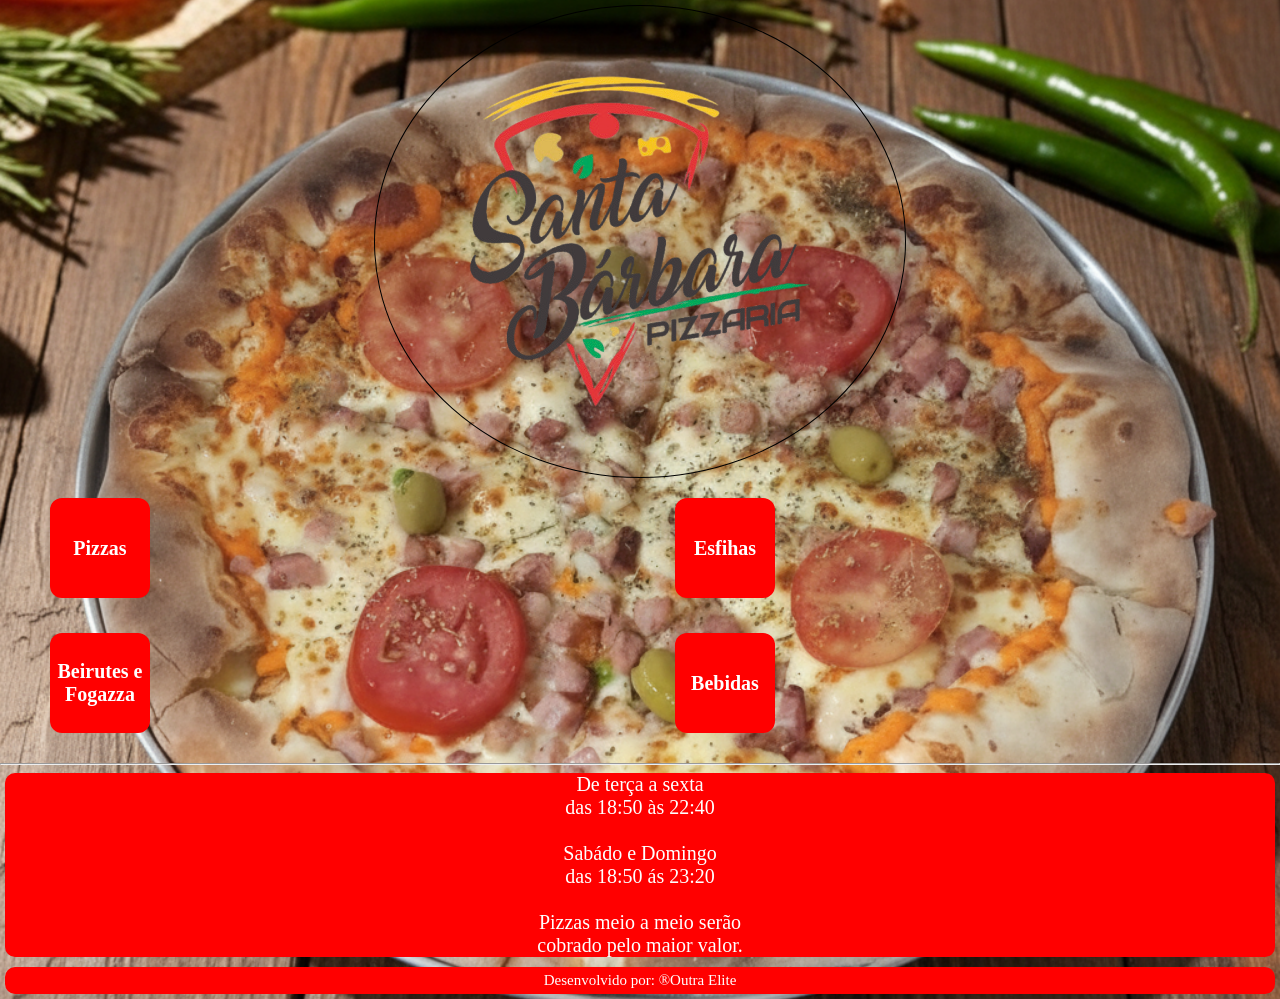
<file: index.html>
<!DOCTYPE html>
<html lang="pt-br">

<head>
    <meta charset="UTF-8">
    <meta name="viewport" content="width=device-width, initial-scale=1.0">
    <title>Santa Bárbara Pizzaria</title>
    <link rel="stylesheet" href="styles.css">
</head>

<body>

    
    <header>
        <img src="logo.png" alt="">

    </header>

   

    <main>
        <div class="ver"><a href="cardapio.html">Pizzas</div></a>
        <div class="info"><a href="esfihas.html">Esfihas</div></a>
         <div class="ver"><a href="beirutesfogazza.html">Beirutes e Fogazza</div></a>
        <div class="info"><a href="bebidas.html">Bebidas</div></a>




    </main>

    <div class="horario">

       
        <hr class="linha">
        <div class="semana">
            De terça a sexta <br> das 18:50 às 22:40<br><br>
            Sabádo e Domingo <br> das 18:50 ás 23:20<br><br>           
            Pizzas meio a meio
            serão<br> cobrado pelo maior valor. 
        </div>
    </div>

    <footer>Desenvolvido por: ®Outra Elite</footer>

</body>

</html>
</file>
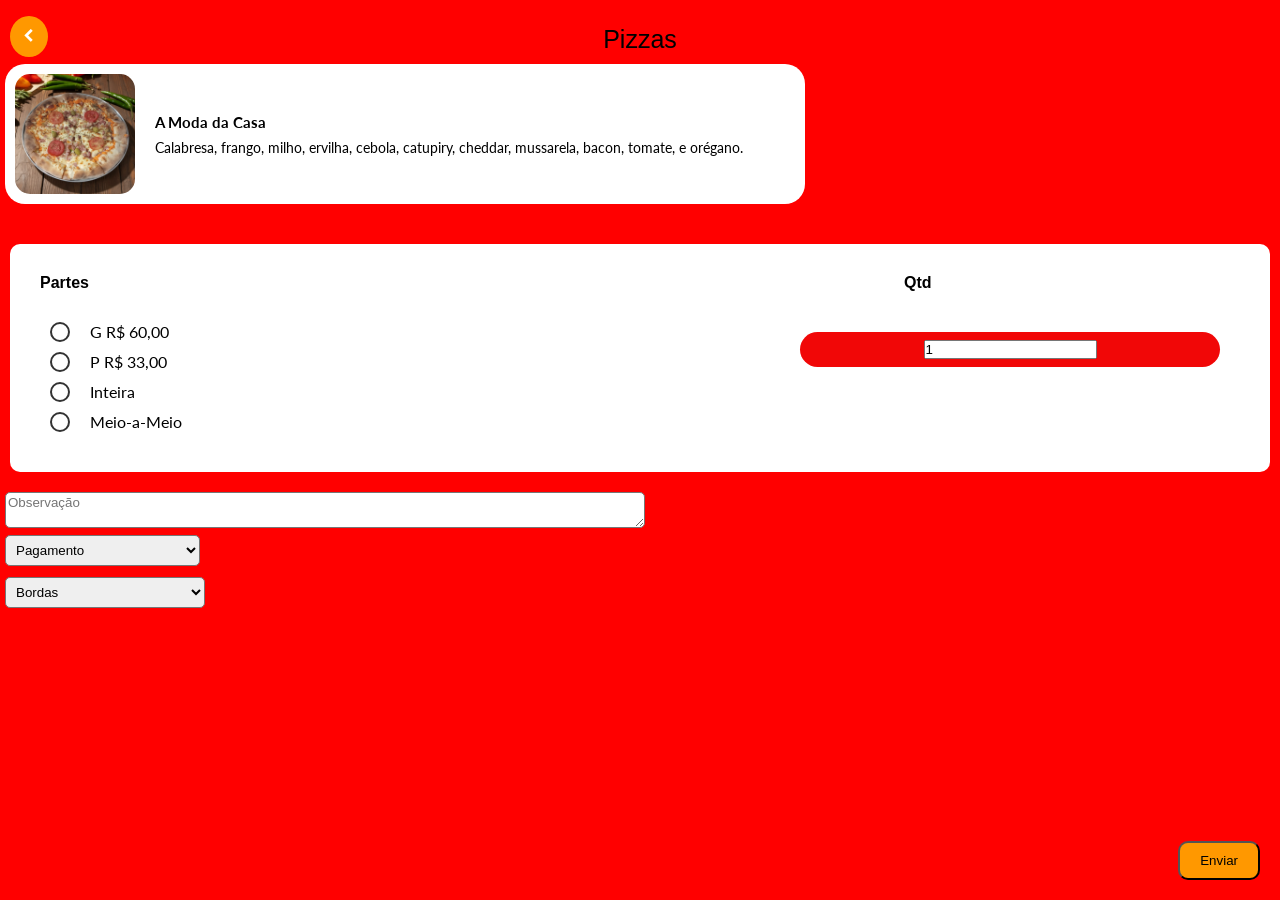
<file: amoda.html>
<!DOCTYPE html>
<html lang="pt-br">

<head>
    <meta charset="UTF-8">
    <meta name="viewport" content="width=device-width, initial-scale=1.0">
    <title>Santa Bárbara Pizzaria</title>
    <link rel="stylesheet" href="amoda.css">
    <link href='https://unpkg.com/boxicons@2.1.4/css/boxicons.min.css' rel='stylesheet'>
</head>

<body>
    <form action="resumo.html">

        <header>

            <a href="cardapio.html" class="seta esquerda">
                <i class="bx bxs-chevron-left"></i>
            </a>

            <span class="titulo">Pizzas</span>



        </header>

        <div class="cardapio">
            <img src="a moda.png" alt="Pizza A Moda da casa">

            <div class="info">
                <h3>A Moda da Casa</h3>
                <p>Calabresa, frango, milho, ervilha, cebola, catupiry, cheddar, mussarela, bacon, tomate, e orégano.
                </p>
            </div>
        </div>


        <div class="finalizar">
            <div class="qtd">Partes</div>
            <div class="qtd">Qtd</div>


            <div class="chek1">
                <div class="chek">

                    

                    <input type="radio" name="sabor" value="A Moda da Casa - Grande " data-preco="60"> G R$ 60,00
                </div>

                <div class="chek">
                    <input type="radio" name="sabor" value="Pequena - A Moda da Casa" data-preco="33"> P R$ 33,00
                </div>

                <div class="chek">
                    <input type="radio" name="tipo" value="inteira"> Inteira
                </div>

                <div class="chek">
                    <input type="radio" name="tipo" value="meio a meio"> Meio-a-Meio
                </div>
            </div>








            <div class="qty">

                <input type="number" name="quantidade" value="1" min="1">

            </div>
        </div>



        </div>




        <textarea name="observacao" placeholder="Observação"></textarea>

        <button class="btn-fixo" type="submit">Enviar</button>






        <div class="selecione">
            <div class="linha">


                <select id="padamentos" name="pagamento">
                    <option value="">Pagamento</option>
                    <option value="pix">Pix</option>
                    <option value="cartao">Cartão</option>
                    <option value="dinheiro">Dinheiro</option>
                </select>
            </div>

            <div class="linha">

                <select id="bordas" name="bordas">
                    <option value="">Bordas</option>
                    <option value="queijo 12.00">Queijo R$ 12.00</option>
                    <option value="chocolate">Chocolate R$ 10.00</option>
                    <option value="catupiry">Catupiry R$ 7.00</option>
                    <option value="cheddar">cheddar R$ 7.00</option>
                    <option value="cream cheese">cream cheese R$ 10.00</option>
                    <option value="cream cheese c/ frango">cream cheese c/ frango R$ 15.00</option>
                </select>
            </div>
        </div>



    </form>
</body>

</html>
</file>
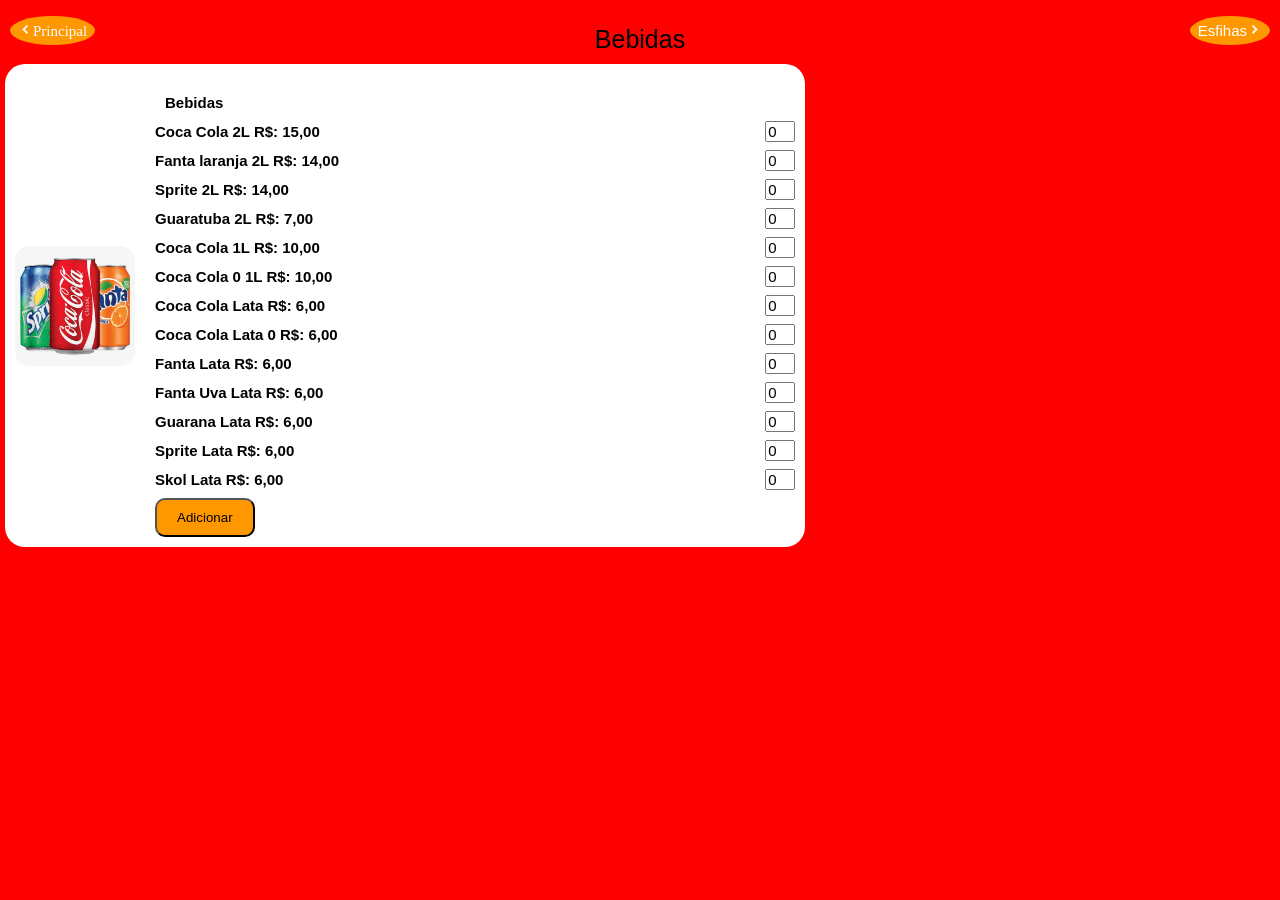
<file: bebidas.html>
<!DOCTYPE html>
<html lang="en-br">
<head>
    <meta charset="UTF-8">
    <meta name="viewport" content="width=device-width, initial-scale=1.0">
    <title>Document</title>
    <link rel="stylesheet" href="esfihasPedir.css">
    <link href='https://unpkg.com/boxicons@2.1.4/css/boxicons.min.css' rel='stylesheet'>
</head>
<body>
     <header>

        <a href="index.html" class="seta esquerda">
            <i class="bx bxs-chevron-left">Principal</i>
        </a>

        <span class="titulo">Bebidas </span><br>
         

        <a href="esfihas.html" class="seta direita">
            Esfihas<i class="bx bxs-chevron-right"></i>
        </a>

    </header>

    <div class="cardapio">
        <img src="refri.png" alt="esfihas">

        <div class="info">
            <h3>Bebidas</h3>
           <ul>
    <li>
        Coca Cola 2L R$: 15,00
        <input type="number" min="0" value="0" class="qtd" data-sabor="Coca cola 2L">
    </li>

    <li>
        Fanta laranja 2L R$: 14,00
        <input type="number" min="0" value="0" class="qtd" data-sabor="Fanta Laranja 2L">
    </li>

    <li>
        Sprite 2L R$: 14,00
        <input type="number" min="0" value="0" class="qtd" data-sabor="Sprite 2L">
    </li>

    <li>
        Guaratuba 2L R$: 7,00
        <input type="number" min="0" value="0" class="qtd" data-sabor="Guaratuba 2L">
    </li>

    <li>
        Coca Cola 1L R$: 10,00
        <input type="number" min="0" value="0" class="qtd" data-sabor="Calabresa e queijo">
    </li>

    <li>
        Coca Cola 0 1L R$: 10,00
        <input type="number" min="0" value="0" class="qtd" data-sabor="Calabresa e queijo">
    </li>

    <li>
        Coca Cola Lata R$: 6,00
        <input type="number" min="0" value="0" class="qtd" data-sabor="Calabresa e queijo">
    </li>

    <li>
        Coca Cola Lata 0 R$: 6,00
        <input type="number" min="0" value="0" class="qtd" data-sabor="Calabresa e queijo">
    </li>

    <li>
        Fanta Lata R$: 6,00
        <input type="number" min="0" value="0" class="qtd" data-sabor="Calabresa e queijo">
    </li>

    <li>
        Fanta Uva Lata R$: 6,00
        <input type="number" min="0" value="0" class="qtd" data-sabor="Calabresa e queijo">
    </li>

    <li>
        Guarana Lata R$: 6,00
        <input type="number" min="0" value="0" class="qtd" data-sabor="Calabresa e queijo">
    </li>

    <li>
        Sprite Lata R$: 6,00
        <input type="number" min="0" value="0" class="qtd" data-sabor="Calabresa e queijo">
    </li>

     <li>
        Skol Lata R$: 6,00
        <input type="number" min="0" value="0" class="qtd" data-sabor="Calabresa e queijo">
    </li>

    

</ul>

<button onclick="verPedido()">Adicionar</button>
            
        </div>

       
    </div> 

   


   
</body>
</html>
</file>
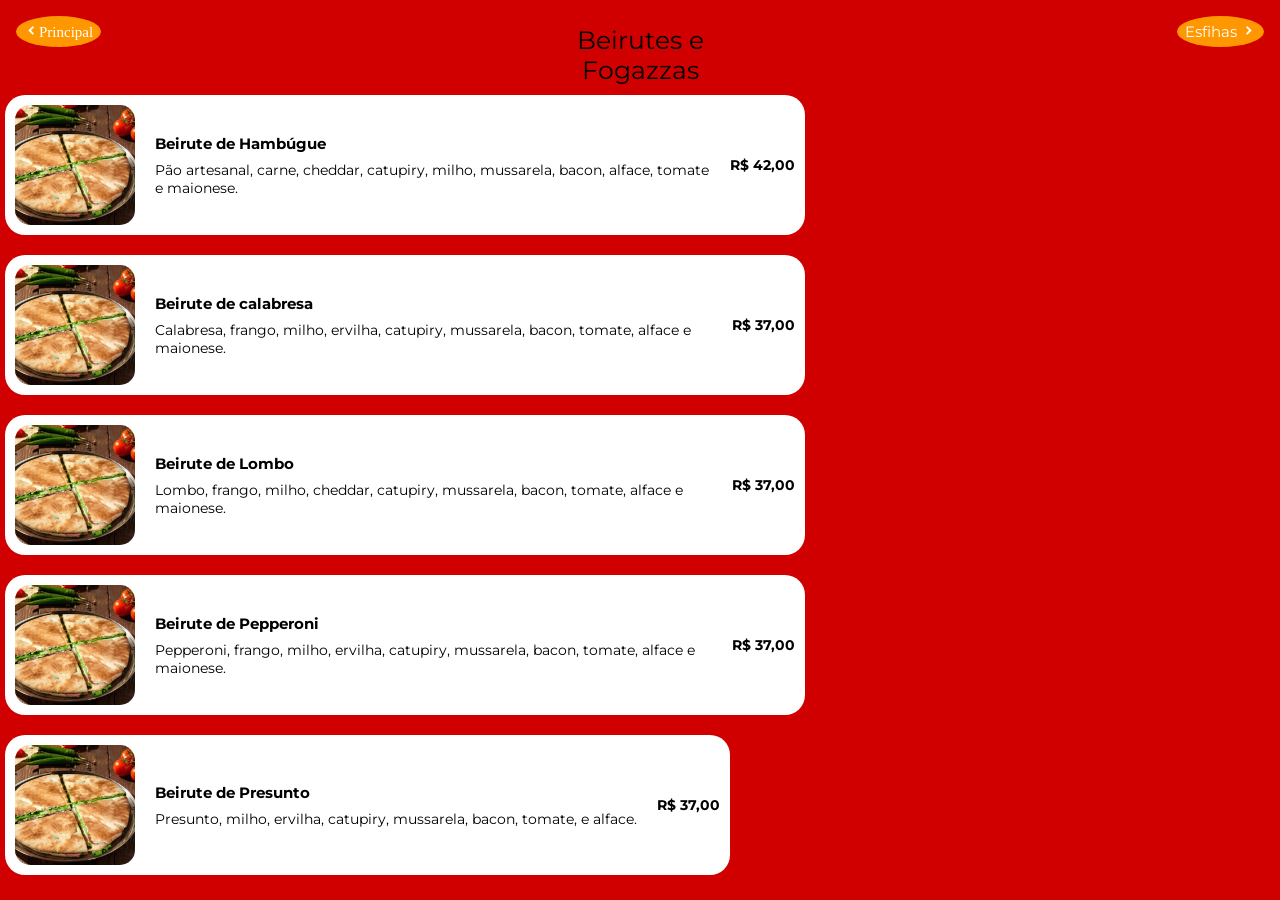
<file: beirutesfogazza.html>
<!DOCTYPE html>
<html lang="bt-br">
<head>
    <meta charset="UTF-8">
    <meta name="viewport" content="width=device-width, initial-scale=1.0">
    <title>Beirutes e Fogazzas</title>
     <link rel="stylesheet" href="cardapio.css">
    <link href='https://unpkg.com/boxicons@2.1.4/css/boxicons.min.css' rel='stylesheet'>
</head>
<body>
     <header>

        <a href="index.html" class="seta esquerda">
            <i class="bx bxs-chevron-left">Principal</i>
        </a>

        <span class="titulo">Beirutes e </span><br>
         <span class="titulo">Fogazzas </span>

        <a href="esfihas.html" class="seta direita">Esfihas
            <i class="bx bxs-chevron-right"></i>
        </a>

    </header>

     <main>
         <main>
        <a href="amoda.html">
            <div class="cardapio">
                <img src="img esfihas/beirute.png" alt="Beirutes">

                <div class="info">
                    <h3>Beirute de Hambúgue</h3>
                    <p>Pão artesanal, carne, cheddar, catupiry, milho, mussarela, bacon, alface, 
                        tomate e maionese.</p>

                </div>


                <div class="preco">

                    <div class="preco">R$ 42,00</div>
                    

                </div>

            </div>
        </a>

        <!--------------------------------------------------------------------------------------------------------->

        <a href="amoda.html">
            <div class="cardapio">
                <img src="img esfihas/beirute.png" alt="Beirutes">

                <div class="info">
                    <h3>Beirute de calabresa</h3>
                    <p>Calabresa, frango, milho, ervilha, catupiry, mussarela, bacon, tomate,
                        alface e maionese.
                    </p>
                </div>


                <div class="preco">

                    <div class="preco">R$ 37,00</div>
                    

                </div>

            </div>
        </a>

         <a href="amoda.html">
            <div class="cardapio">
                <img src="img esfihas/beirute.png" alt="Beirutes">

                <div class="info">
                    <h3>Beirute de Lombo</h3>
                    <p>Lombo, frango, milho, cheddar, catupiry, mussarela, bacon, tomate, 
                        alface e maionese.
                    </p>
                </div>


                <div class="preco">

                    <div class="preco">R$ 37,00</div>
                    

                </div>

            </div>
         </a>

             <a href="amoda.html">
            <div class="cardapio">
                <img src="img esfihas/beirute.png" alt="Beirutes">

                <div class="info">
                    <h3>Beirute de Pepperoni</h3>
                    <p>Pepperoni, frango, milho, ervilha, catupiry, mussarela, bacon, tomate, 
                        alface e maionese.
                    </p>
                </div>


                <div class="preco">

                    <div class="preco">R$ 37,00</div>
                    

                </div>

            </div>
        </a>

         <a href="amoda.html">
            <div class="cardapio">
                <img src="img esfihas/beirute.png" alt="Beirutes">

                <div class="info">
                    <h3>Beirute de Presunto</h3>
                    <p>Presunto, milho, ervilha, catupiry, mussarela, bacon, tomate, e
                        alface.
                    </p>
                </div>


                <div class="preco">

                    <div class="preco">R$ 37,00</div>
                    

                </div>

            </div>
        </a>
        
     </main>

        <!--------------------------------------------------------------------------------------------------------->


    
</body>
</html>
</file>
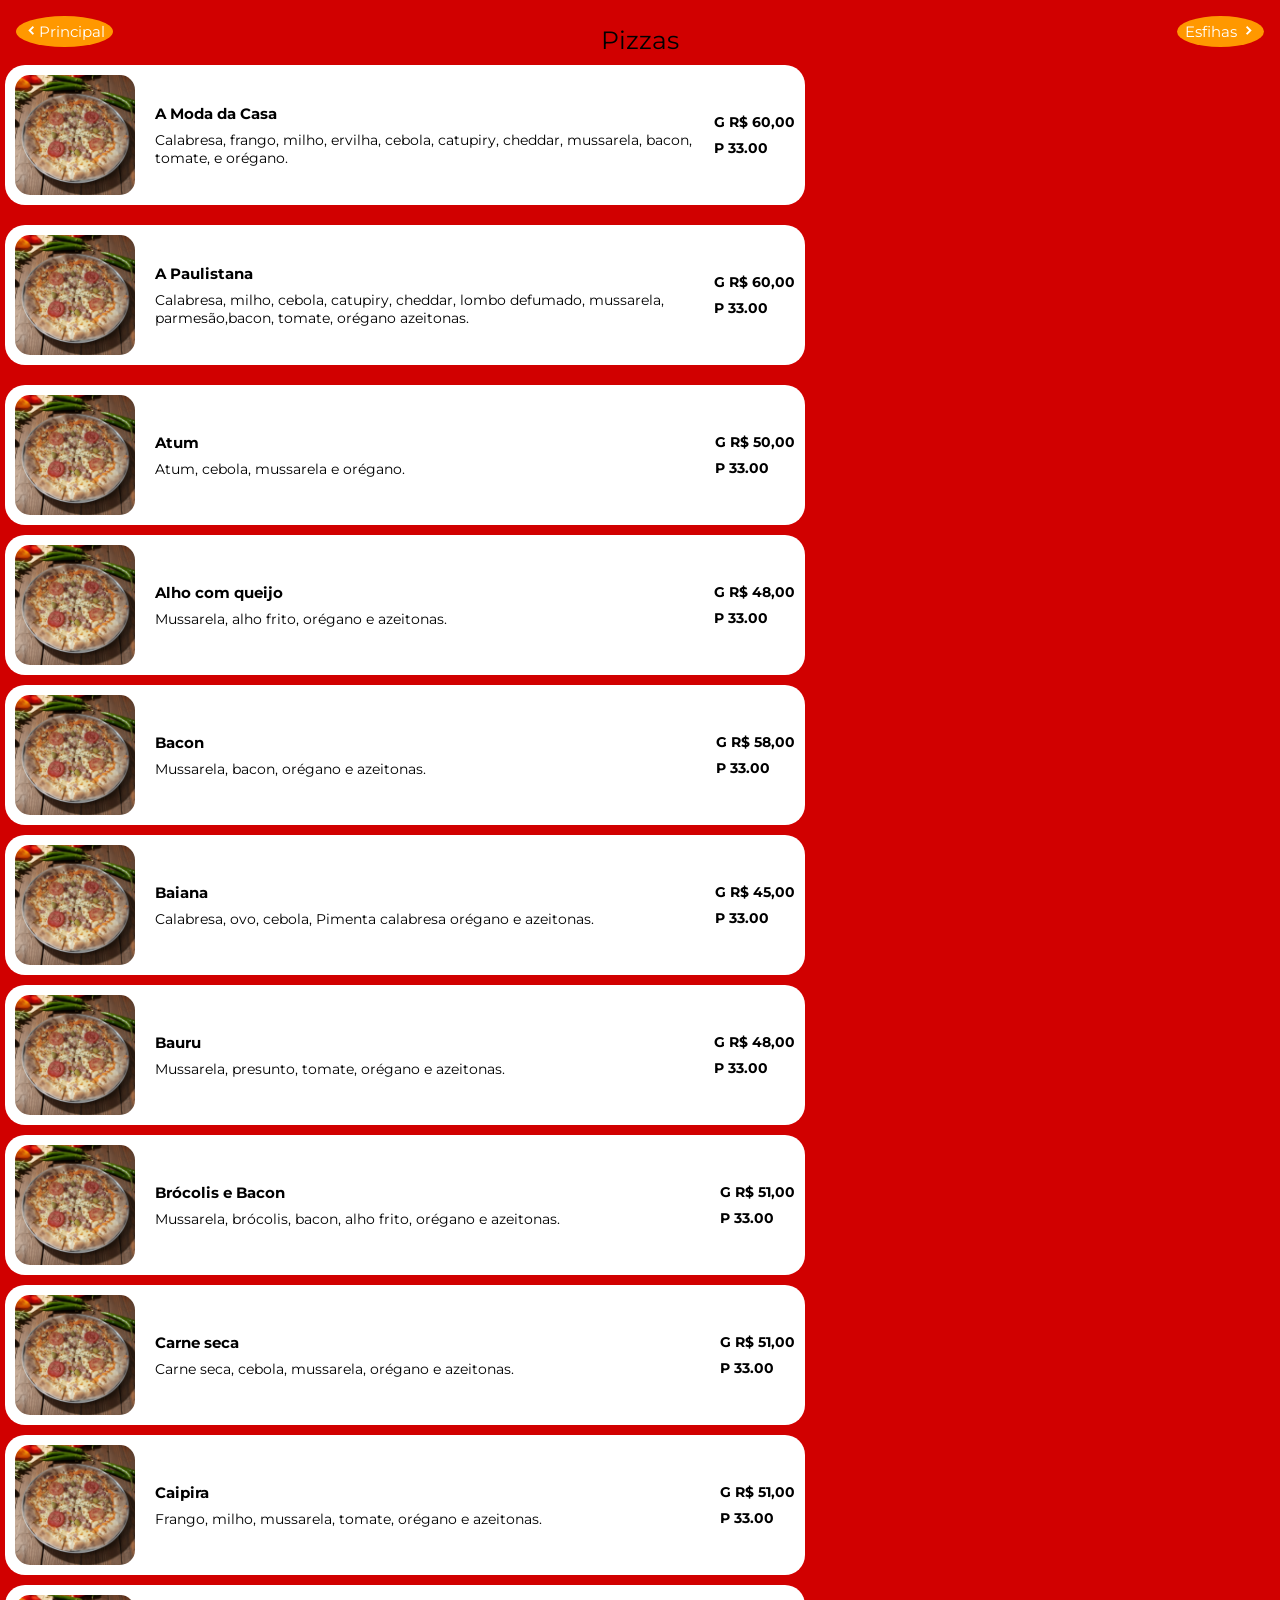
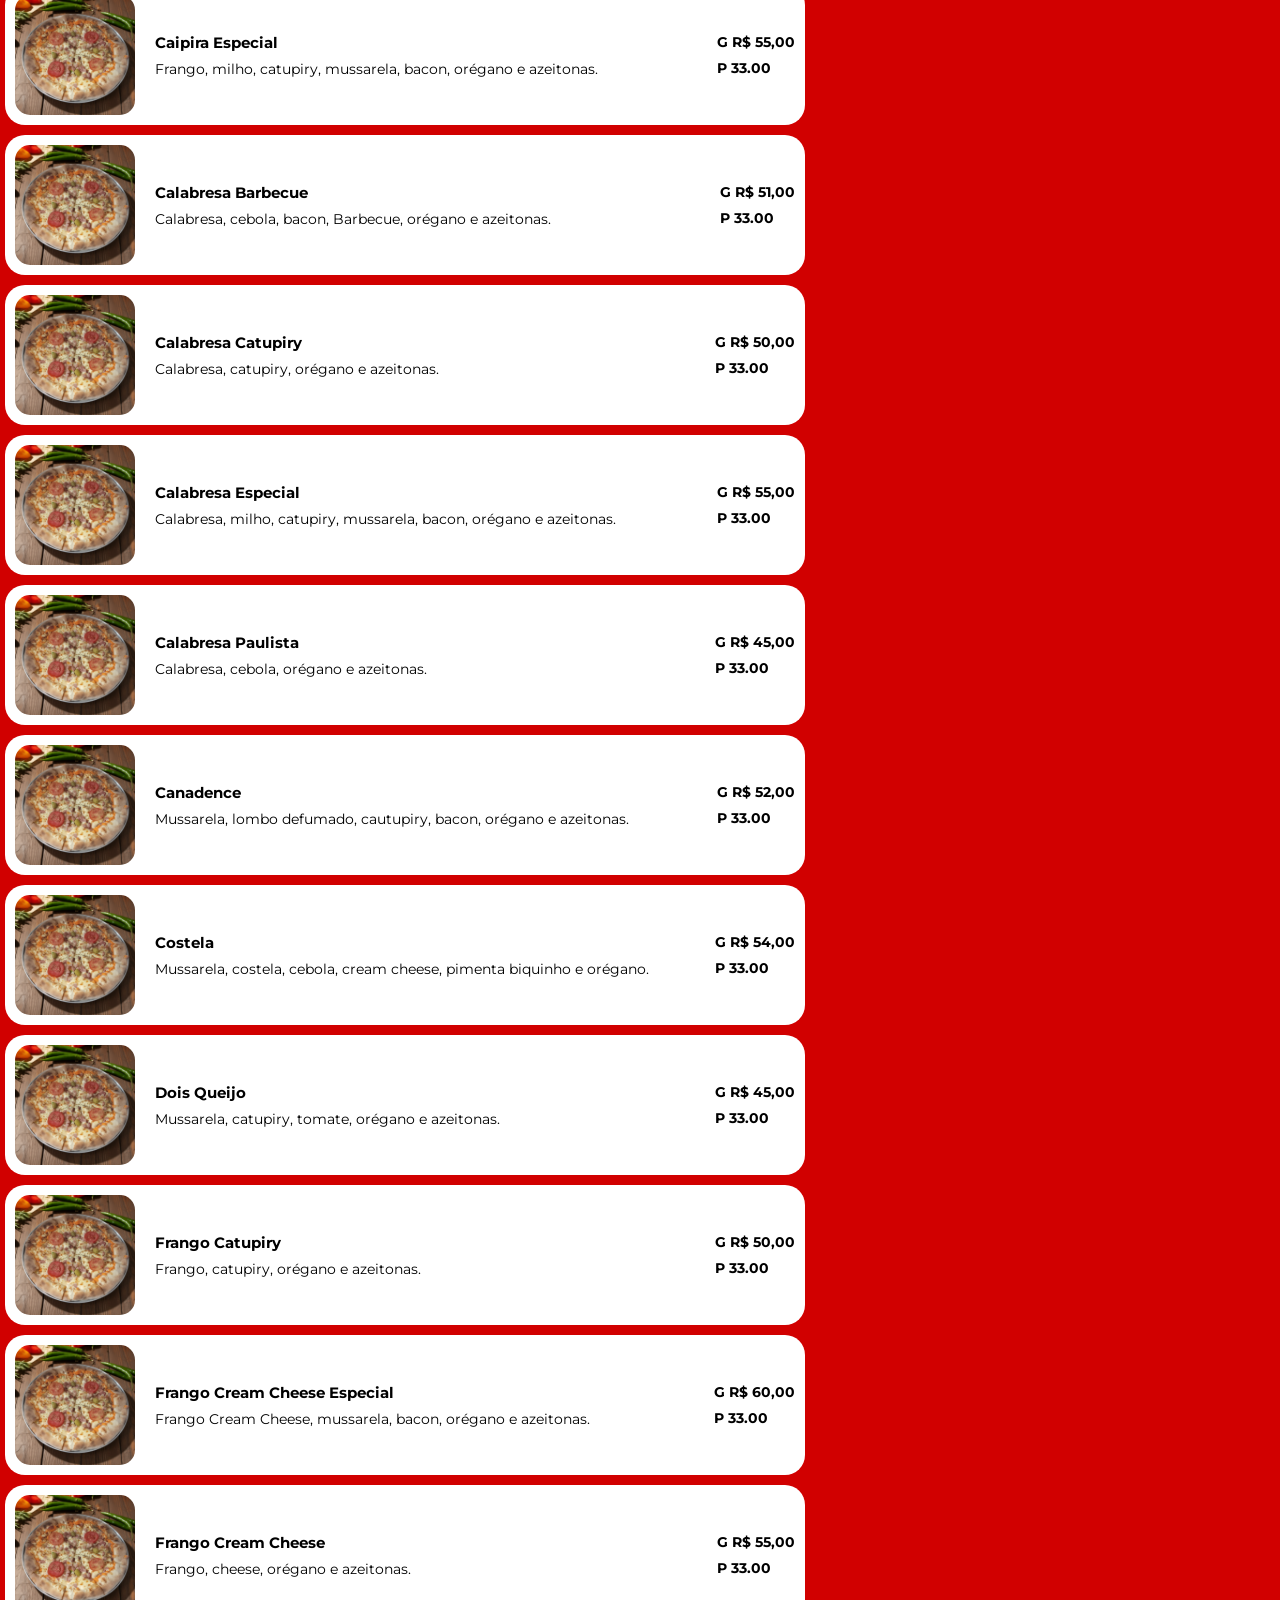
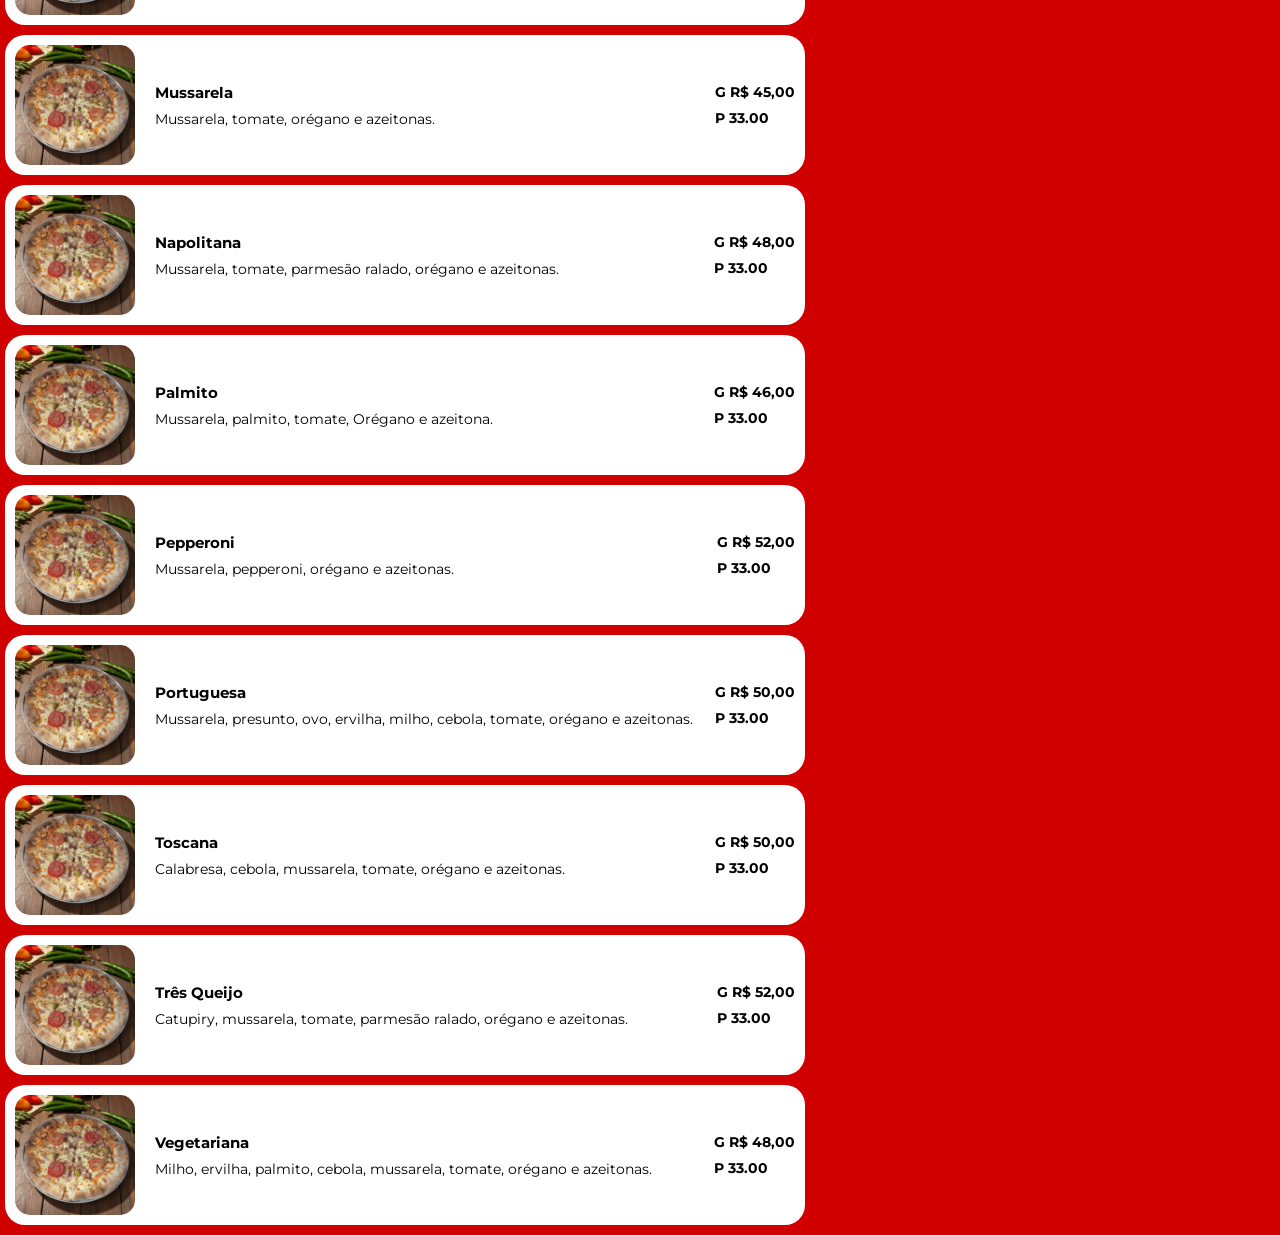
<file: cardapio.html>
<!DOCTYPE html>
<html lang="pt-br">

<head>
    <meta charset="UTF-8">
    <meta name="viewport" content="width=device-width, initial-scale=1.0">
    <title>Document</title>
    <link rel="stylesheet" href="cardapio.css">
    <link href='https://unpkg.com/boxicons@2.1.4/css/boxicons.min.css' rel='stylesheet'>
</head>

<body>
    <header>

        <a href="index.html" class="seta esquerda">
            <i class="bx bxs-chevron-left"></i>Principal
        </a>

        <span class="titulo">Pizzas</span>

        <a href="esfihas.html" class="seta direita">Esfihas
            <i class="bx bxs-chevron-right"></i>
        </a>

    </header>

    <main>
        <a href="amoda.html">
            <div class="cardapio">
                <img src="a moda.png" alt="Pizza A Moda da casa">

                <div class="info">
                    <h3>A Moda da Casa</h3>
                    <p>Calabresa, frango, milho, ervilha, cebola, catupiry, cheddar, mussarela, bacon, tomate, e
                        orégano.
                    </p>
                </div>


                <div class="preco">

                    <div class="preco">G R$ 60,00</div>
                    <div class="preco">P 33.00</div>

                </div>

            </div>
        </a>

        <!--------------------------------------------------------------------------------------------------------->

        <a href="paulistana.html">
            <div class="cardapio">
                <img src="a moda.png" alt="Pizza A Paulistana">

                <div class="info">
                    <h3>A Paulistana</h3>
                    <p>Calabresa, milho, cebola, catupiry, cheddar, lombo defumado, mussarela, parmesão,bacon, tomate,
                        orégano azeitonas.</p>
                </div>

                <div class="preco">

                    <div class="preco">G R$ 60,00</div>
                    <div class="preco">P 33.00</div>
                </div>
            </div>
        </a>
        <!--------------------------------------------------------------------------------------------------------->
        <div class="cardapio">
            <img src="a moda.png" alt="Pizza Atum">

            <div class="info">
                <h3>Atum</h3>
                <p>Atum, cebola, mussarela e orégano.</p>
            </div>

            <div class="preco">

                <div class="preco">G R$ 50,00</div>
                <div class="preco">P 33.00</div>
            </div>
        </div>

        <!--------------------------------------------------------------------------------------------------------->
        <div class="cardapio">
            <img src="a moda.png" alt="Pizza Alho com Queijo">

            <div class="info">
                <h3>Alho com queijo</h3>
                <p> Mussarela, alho frito, orégano e azeitonas.</p>
            </div>

            <div class="preco">

                <div class="preco">G R$ 48,00</div>
                <div class="preco">P 33.00</div>
            </div>
        </div>

        <!--------------------------------------------------------------------------------------------------------->
        <div class="cardapio">
            <img src="a moda.png" alt="Pizza Bacon">

            <div class="info">
                <h3>Bacon</h3>
                <p>Mussarela, bacon, orégano e azeitonas.</p>
            </div>

            <div class="preco">

                <div class="preco">G R$ 58,00</div>
                <div class="preco">P 33.00</div>
            </div>
        </div>
        <!--------------------------------------------------------------------------------------------------->
        <div class="cardapio">
            <img src="a moda.png" alt="Pizza Baiana">

            <div class="info">
                <h3>Baiana</h3>
                <p>Calabresa, ovo, cebola, Pimenta calabresa orégano e azeitonas.</p>
            </div>

            <div class="preco">

                <div class="preco">G R$ 45,00</div>
                <div class="preco">P 33.00</div>
            </div>
        </div>
        <!---------------------------------------------------------------------------------------------------->
        <div class="cardapio">
            <img src="a moda.png" alt="Pizza Bauru">

            <div class="info">
                <h3>Bauru</h3>
                <p>Mussarela, presunto, tomate, orégano e azeitonas.</p>
            </div>

            <div class="preco">

                <div class="preco">G R$ 48,00</div>
                <div class="preco">P 33.00</div>
            </div>
        </div>
        <!--------------------------------------------------------------------------------------------------->
        <div class="cardapio">
            <img src="a moda.png" alt="Pizza Brócolis e Bacon">

            <div class="info">
                <h3>Brócolis e Bacon</h3>
                <p>Mussarela, brócolis, bacon, alho frito, orégano e azeitonas.</p>
            </div>

            <div class="preco">

                <div class="preco">G R$ 51,00</div>
                <div class="preco">P 33.00</div>
            </div>
        </div>
        <!-------------------------------------------------------------------------------------------------->
        <div class="cardapio">
            <img src="a moda.png" alt="Pizza Carne seca">

            <div class="info">
                <h3>Carne seca</h3>
                <p>Carne seca, cebola, mussarela, orégano e azeitonas.</p>
            </div>

            <div class="preco">

                <div class="preco">G R$ 51,00</div>
                <div class="preco">P 33.00</div>
            </div>
        </div>
        <!--------------------------------------------------------------------------------------------------->
        <div class="cardapio">
            <img src="a moda.png" alt="Pizza Caipira">

            <div class="info">
                <h3>Caipira</h3>
                <p>Frango, milho, mussarela, tomate, orégano e azeitonas.</p>
            </div>

            <div class="preco">

                <div class="preco">G R$ 51,00</div>
                <div class="preco">P 33.00</div>
            </div>
        </div>
        <!------------------------------------------------------------------------------------------------------->
        <div class="cardapio">
            <img src="a moda.png" alt="Pizza Caipira Especial">

            <div class="info">
                <h3>Caipira Especial</h3>
                <p>Frango, milho, catupiry, mussarela, bacon, orégano e azeitonas.</p>
            </div>

            <div class="preco">

                <div class="preco">G R$ 55,00</div>
                <div class="preco">P 33.00</div>
            </div>
        </div>
        <!----------------------------------------------------------------------------------------------------->
        <div class="cardapio">
            <img src="a moda.png" alt="Pizza Calabresa Barbecue">

            <div class="info">
                <h3>Calabresa Barbecue</h3>
                <p>Calabresa, cebola, bacon, Barbecue, orégano e azeitonas.</p>
            </div>

            <div class="preco">

                <div class="preco">G R$ 51,00</div>
                <div class="preco">P 33.00</div>
            </div>
        </div>
        <!----------------------------------------------------------------------------------------------------->
        <div class="cardapio">
            <img src="a moda.png" alt="Pizza Calabresa Catupiry ">

            <div class="info">
                <h3>Calabresa Catupiry</h3>
                <p>Calabresa, catupiry, orégano e azeitonas.</p>
            </div>

            <div class="preco">

                <div class="preco">G R$ 50,00</div>
                <div class="preco">P 33.00</div>
            </div>
        </div>
        <!------------------------------------------------------------------------------------------------------>
        <div class="cardapio">
            <img src="a moda.png" alt="Pizza Calabresa Especial">

            <div class="info">
                <h3>Calabresa Especial</h3>
                <p>Calabresa, milho, catupiry, mussarela, bacon, orégano e azeitonas.</p>
            </div>

            <div class="preco">

                <div class="preco">G R$ 55,00</div>
                <div class="preco">P 33.00</div>
            </div>
        </div>
        <!----------------------------------------------------------------------------------------------------->
        <div class="cardapio">
            <img src="a moda.png" alt="Pizza Calabresa Paulista">

            <div class="info">
                <h3>Calabresa Paulista</h3>
                <p>Calabresa, cebola, orégano e azeitonas.</p>
            </div>

            <div class="preco">

                <div class="preco">G R$ 45,00</div>
                <div class="preco">P 33.00</div>
            </div>
        </div>
        <!--------------------------------------------------------------------------------------------------->
        <div class="cardapio">
            <img src="a moda.png" alt="Pizza Canadence">

            <div class="info">
                <h3>Canadence</h3>
                <p>Mussarela, lombo defumado, cautupiry, bacon, orégano e azeitonas.</p>
            </div>

            <div class="preco">

                <div class="preco">G R$ 52,00</div>
                <div class="preco">P 33.00</div>
            </div>
        </div>
        <!------------------------------------------------------------------------------------------------>
        <div class="cardapio">
            <img src="a moda.png" alt="Pizza Costela">

            <div class="info">
                <h3>Costela</h3>
                <p>Mussarela, costela, cebola, cream cheese, pimenta biquinho e orégano.</p>
            </div>

            <div class="preco">

                <div class="preco">G R$ 54,00</div>
                <div class="preco">P 33.00</div>
            </div>
        </div>
        <!----------------------------------------------------------------------------------------------->
        <div class="cardapio">
            <img src="a moda.png" alt="Pizza Dois Queijo">

            <div class="info">
                <h3>Dois Queijo</h3>
                <p>Mussarela, catupiry, tomate, orégano e azeitonas.</p>
            </div>

            <div class="preco">

                <div class="preco">G R$ 45,00</div>
                <div class="preco">P 33.00</div>
            </div>
        </div>
        <!--------------------------------------------------------------------------------------------->
        <div class="cardapio">
            <img src="a moda.png" alt="Pizza Frango Catupiry">

            <div class="info">
                <h3>Frango Catupiry</h3>
                <p>Frango, catupiry, orégano e azeitonas.</p>
            </div>

            <div class="preco">

                <div class="preco">G R$ 50,00</div>
                <div class="preco">P 33.00</div>
            </div>
        </div>
        <!------------------------------------------------------------------------------------------->
        <div class="cardapio">
            <img src="a moda.png" alt="Pizza Frango Cream Cheese Especial">

            <div class="info">
                <h3>Frango Cream Cheese Especial</h3>
                <p>Frango Cream Cheese, mussarela, bacon, orégano e azeitonas.</p>
            </div>

            <div class="preco">

                <div class="preco">G R$ 60,00</div>
                <div class="preco">P 33.00</div>
            </div>
        </div>
        <!----------------------------------------------------------------------------------------------->
        <div class="cardapio">
            <img src="a moda.png" alt="Pizza Frango Cream cheese ">

            <div class="info">
                <h3>Frango Cream Cheese</h3>
                <p>Frango, cheese, orégano e azeitonas.</p>
            </div>

            <div class="preco">

                <div class="preco">G R$ 55,00</div>
                <div class="preco">P 33.00</div>
            </div>
        </div>
        <!------------------------------------------------------------------------------------------->
        <div class="cardapio">
            <img src="a moda.png" alt="Pizza Mussarela">

            <div class="info">
                <h3>Mussarela</h3>
                <p>Mussarela, tomate, orégano e azeitonas.</p>
            </div>

            <div class="preco">

                <div class="preco">G R$ 45,00</div>
                <div class="preco">P 33.00</div>
            </div>
        </div>
        <!------------------------------------------------------------------------------------------->
        <div class="cardapio">
            <img src="a moda.png" alt="Pizza Napolitana">

            <div class="info">
                <h3>Napolitana</h3>
                <p>Mussarela, tomate, parmesão ralado, orégano e azeitonas.</p>
            </div>

            <div class="preco">

                <div class="preco">G R$ 48,00</div>
                <div class="preco">P 33.00</div>
            </div>
        </div>
        <!------------------------------------------------------------------------------------------->
        <div class="cardapio">
            <img src="a moda.png" alt="Pizza Palmito">

            <div class="info">
                <h3>Palmito</h3>
                <p>Mussarela, palmito, tomate, Orégano e azeitona.</p>
            </div>

            <div class="preco">

                <div class="preco">G R$ 46,00</div>
                <div class="preco">P 33.00</div>
            </div>
        </div>
        <!------------------------------------------------------------------------------------------->
         <div class="cardapio">
            <img src="a moda.png" alt="Pizza Pepperoni">

            <div class="info">
                <h3>Pepperoni</h3>
                <p>Mussarela, pepperoni, orégano e azeitonas.</p>
            </div>

            <div class="preco">

                <div class="preco">G R$ 52,00</div>
                <div class="preco">P 33.00</div>
            </div>
        </div>
        <!------------------------------------------------------------------------------------------->
         <div class="cardapio">
            <img src="a moda.png" alt="Pizza Portuguesa">

            <div class="info">
                <h3>Portuguesa</h3>
                <p>Mussarela, presunto, ovo, ervilha, milho, cebola, tomate, orégano e azeitonas.</p>
            </div>

            <div class="preco">

                <div class="preco">G R$ 50,00</div>
                <div class="preco">P 33.00</div>
            </div>
        </div>
        <!------------------------------------------------------------------------------------------->
         <div class="cardapio">
            <img src="a moda.png" alt="Pizza Toscana">

            <div class="info">
                <h3>Toscana</h3>
                <p>Calabresa, cebola, mussarela, tomate, orégano e azeitonas.</p>
            </div>

            <div class="preco">

                <div class="preco">G R$ 50,00</div>
                <div class="preco">P 33.00</div>
            </div>
        </div>
        <!------------------------------------------------------------------------------------------->
         <div class="cardapio">
            <img src="a moda.png" alt="Pizza Três Queijo">

            <div class="info">
                <h3>Três Queijo</h3>
                <p>Catupiry, mussarela, tomate, parmesão ralado, orégano e azeitonas.</p>
            </div>

            <div class="preco">

                <div class="preco">G R$ 52,00</div>
                <div class="preco">P 33.00</div>
            </div>
        </div>
        <!------------------------------------------------------------------------------------------->
         <div class="cardapio">
            <img src="a moda.png" alt="Pizza Vegetariana">

            <div class="info">
                <h3>Vegetariana</h3>
                <p>Milho, ervilha, palmito, cebola, mussarela, tomate,  orégano e azeitonas.</p>
            </div>

            <div class="preco">

                <div class="preco">G R$ 48,00</div>
                <div class="preco">P 33.00</div>
            </div>
        </div>
        <!------------------------------------------------------------------------------------------->
    </main>
</body>

</html>
</file>
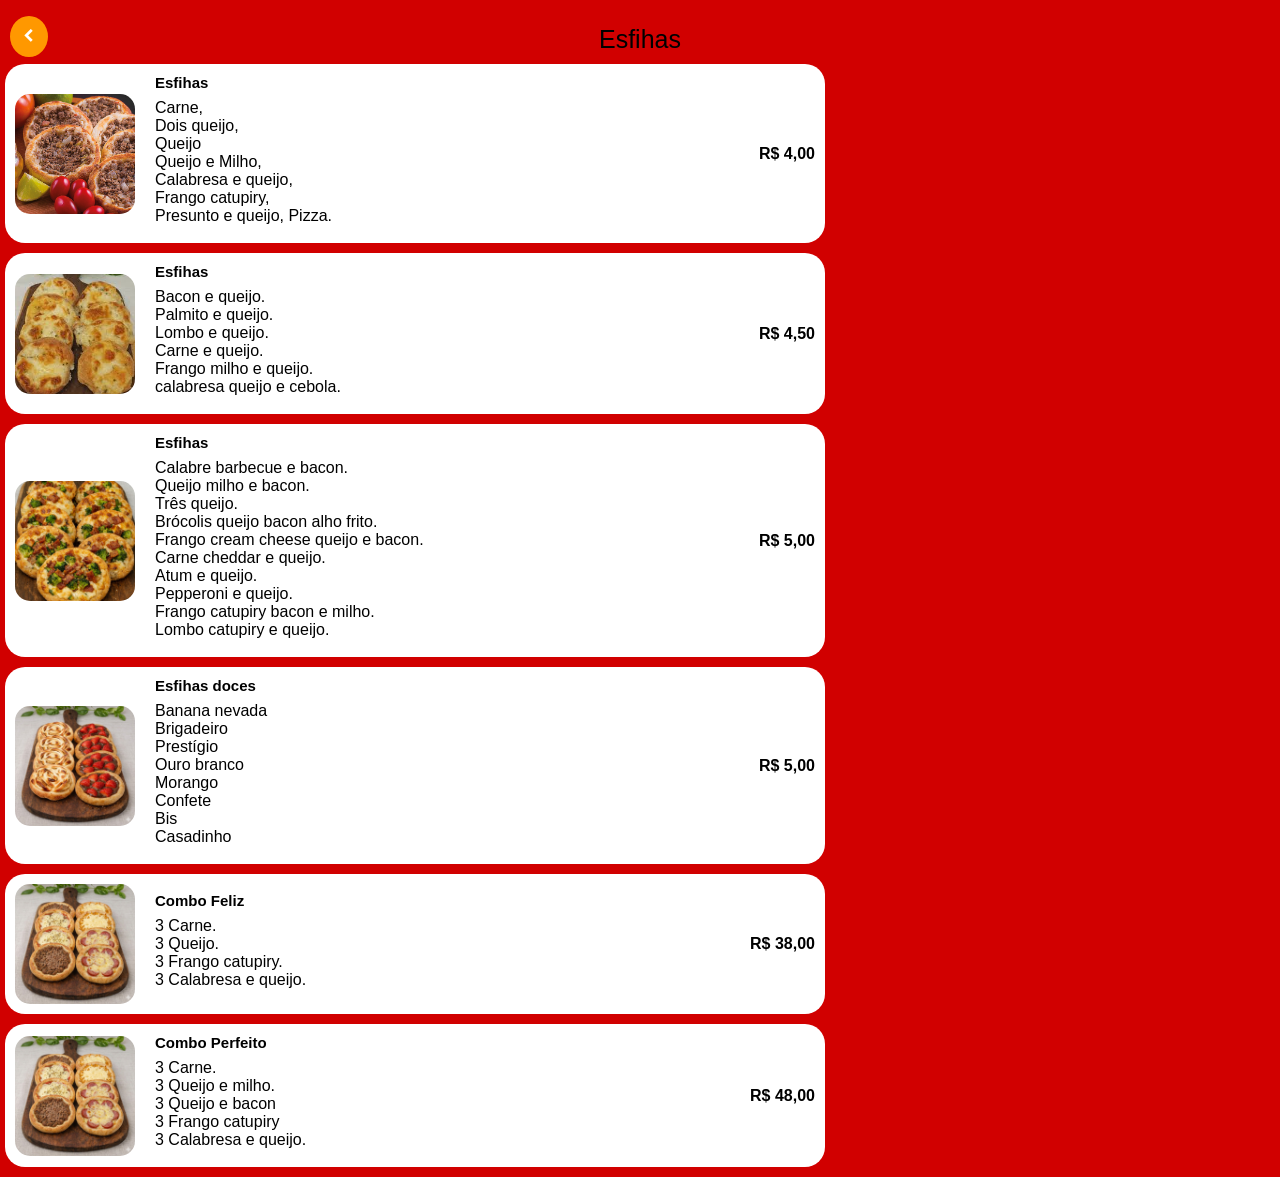
<file: esfihas.html>
<!DOCTYPE html>
<html lang="pt-br">

<head>
    <meta charset="UTF-8">
    <meta name="viewport" content="width=device-width, initial-scale=1.0">
    <link href='https://unpkg.com/boxicons@2.1.4/css/boxicons.min.css' rel='stylesheet'>
    <link rel="stylesheet" href="esfihas.css">
    <title>Document</title>
</head>

<body>

    <header>

        <a href="cardapio.html" class="seta esquerda">
            <i class="bx bxs-chevron-left"></i>
        </a>

        <span class="titulo">Esfihas</span>

       
    </header>

    <main>
        <a href="esfihasCarne.html">
        <div class="cardapio">
            <img src="img esfihas/esfihas.jpeg" alt="Esfihas">

            <div class="info">
                <h3>Esfihas</h3>
                <p>
                    <li>Carne,</li>
                    <li>Dois queijo,</li>
                    <li>Queijo</li>
                    <li>Queijo e Milho,</li>
                    <li>Calabresa e queijo,</li>
                    <li>Frango catupiry, </li>
                    Presunto e queijo, Pizza.
                </p>
            </div>

            <div class="preco">

                <div class="preco">R$ 4,00</div>

            </div>
        </div> </a>
        <!--------------------------------------------------------------------------------------------------------->
        <div class="cardapio">
            <img src="img esfihas/esfiha queijo.jpeg" alt="Esfiha">

            <div class="info">
                <h3>Esfihas</h3>

                <p>
                    <li>Bacon e queijo.</li>
                    <li>Palmito e queijo.</li>
                    <li>Lombo e queijo.</li>
                    <li>Carne e queijo.</li>
                    <li>Frango milho e queijo.</li>
                    <li>calabresa queijo e cebola.
                </p>
                </li>
            </div> 

            <div class="preco">

                <div class="preco">R$ 4,50</div>

            </div>
        </div>
        <!--------------------------------------------------------------------------------------------------------->
        <div class="cardapio">
            <img src="img esfihas/brocolis.png" alt="Pizza Atum">

            <div class="info">
                <h3>Esfihas</h3>
                <p>
                    <li>Calabre barbecue e bacon.</li>
                    <li>Queijo milho e bacon.</li>
                    <li>Três queijo.</li>
                    <li>Brócolis queijo bacon alho frito.</li>
                    <li>Frango cream cheese queijo e bacon.</li>
                    <li>Carne cheddar e queijo.</li>
                    <li>Atum e queijo.</li>
                    <li>Pepperoni e queijo.</li>
                    <li>Frango catupiry bacon e milho.</li>
                    <li>Lombo catupiry e queijo.</li>

                </p>
            </div>

            <div class="preco">

                <div class="preco">R$ 5,00</div>

            </div>
        </div>

        <!--------------------------------------------------------------------------------------------------------->
        <div class="cardapio">
            <img src="img esfihas/banana.jpg" alt="esfihas doces">

            <div class="info">
                <h3>Esfihas doces</h3>
                <p>
                    <li>Banana nevada</li>
                    <li>Brigadeiro</li>
                    <li>Prestígio</li>
                    <li>Ouro branco</li>
                    <li>Morango</li>
                    <li>Confete</li>
                    <li>Bis</li>
                    <li>Casadinho</li>

                </p>
            </div>

            <div class="preco">

                <div class="preco">R$ 5,00</div>

            </div>
        </div>

        <!--------------------------------------------------------------------------------------------------------->
        <div class="cardapio">
            <img src="img esfihas/comboFeliz.jpg" alt="Pizza Atum">

            <div class="info">
                <h3>Combo Feliz</h3>
                <p>
                    <li>3 Carne.</li>
                    <li>3 Queijo.</li>
                    <li>3 Frango catupiry.</li>
                    <li>3 Calabresa e queijo.</li>
                </p>
            </div>

            <div class="preco">

                <div class="preco">R$ 38,00</div>

            </div>
        </div>

        <!--------------------------------------------------------------------------------------------------------->
        <div class="cardapio">
            <img src="img esfihas/comboFeliz.jpg" alt="Pizza Atum">

            <div class="info">
                <h3>Combo Perfeito</h3>
                <p>
                    <li>3 Carne.</li>
                    <li>3 Queijo e milho.</li>
                    <li>3 Queijo e bacon</li>
                    <li>3 Frango catupiry</li>
                    <li>3 Calabresa e queijo.</li>
                </p>
            </div>

            <div class="preco">

                <div class="preco">R$ 48,00</div>

            </div>
        </div>
    </main>


</body>

</html>
</file>
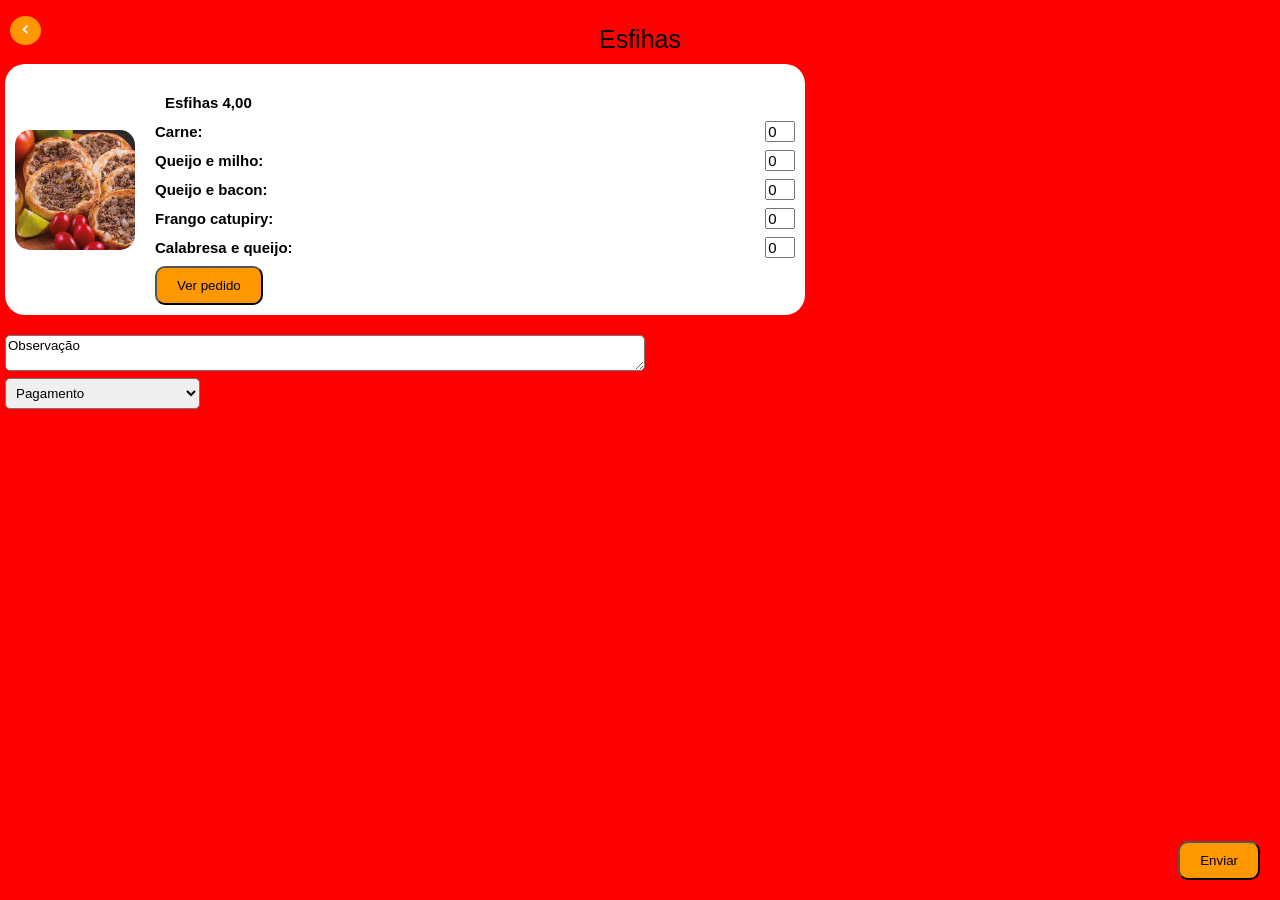
<file: esfihasCarne.html>
<!DOCTYPE html>
<html lang="en">
<head>
    <meta charset="UTF-8">
    <meta name="viewport" content="width=device-width, initial-scale=1.0">
    <link rel="stylesheet" href="esfihasPedir.css">
    <link href='https://unpkg.com/boxicons@2.1.4/css/boxicons.min.css' rel='stylesheet'>
    <title>Document</title>
</head>
<body>

     <header>

        <a href="esfihas.html" class="seta esquerda">
            <i class="bx bxs-chevron-left"></i>
        </a>

        <span class="titulo">Esfihas</span>



    </header>
   

    <div class="cardapio">
        <img src="img esfihas/esfihas.jpeg" alt="esfihas">

        <div class="info">
            <h3>Esfihas 4,00</h3>
           <ul>
    <li>
        Carne:
        <input type="number" min="0" value="0" class="qtd" data-sabor="Carne">
    </li>

    <li>
        Queijo e milho:
        <input type="number" min="0" value="0" class="qtd" data-sabor="Queijo e milho">
    </li>

    <li>
        Queijo e bacon:
        <input type="number" min="0" value="0" class="qtd" data-sabor="Queijo e bacon">
    </li>

    <li>
        Frango catupiry:
        <input type="number" min="0" value="0" class="qtd" data-sabor="Frango catupiry">
    </li>

    <li>
        Calabresa e queijo:
        <input type="number" min="0" value="0" class="qtd" data-sabor="Calabresa e queijo">
    </li>
</ul>

<button onclick="verPedido()">Ver pedido</button>
            
        </div>

       
    </div> 

   


    <form action="processar.php" method="POST">
        
        <textarea id="obs" name="observacao" placeholder=>Observação</textarea>
        <button class="btn-fixo" type="submit">Enviar</button>
    </form>

    



    <div class="selecione">
        <div class="linha">

        
        <select id="forma" name="pagamento">
            <option value="">Pagamento</option>
            <option value="pix">Pix</option>
            <option value="cartao">Cartão</option>
            <option value="dinheiro">Dinheiro</option>
        </select>
        </div>

      
    </div>


    
</body>
</html>
</file>
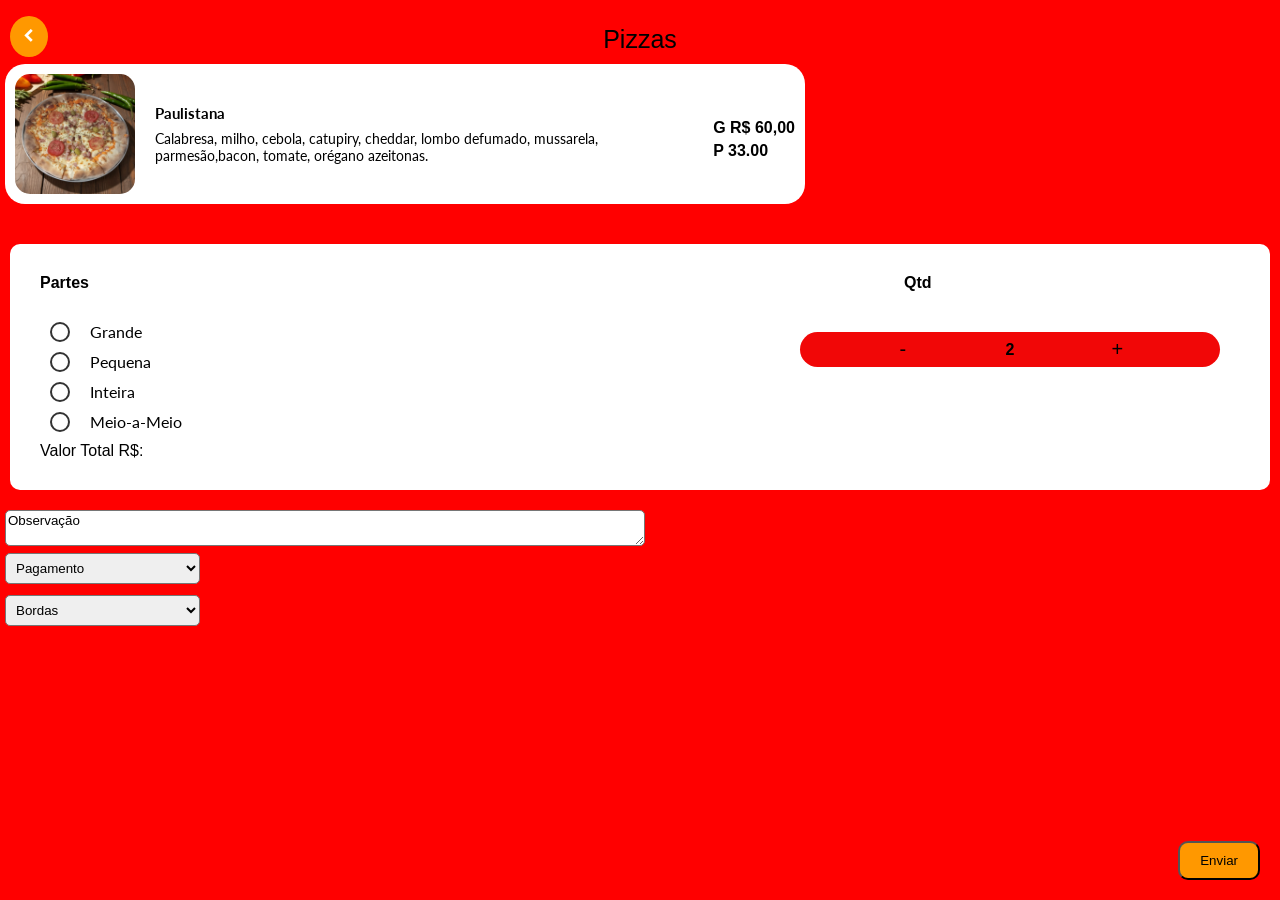
<file: paulistana.html>
<!DOCTYPE html>
<html lang="pt-br">
<head>
    <meta charset="UTF-8">
    <meta name="viewport" content="width=device-width, initial-scale=1.0">
    <title>Santa Barbara Pizzaria</title>
    <link rel="stylesheet" href="amoda.css">
    <link href='https://unpkg.com/boxicons@2.1.4/css/boxicons.min.css' rel='stylesheet'>
</head>
<body>

     <header>

        <a href="cardapio.html" class="seta esquerda">
            <i class="bx bxs-chevron-left"></i>
        </a>

        <span class="titulo">Pizzas</span>



    </header>

    <div class="cardapio">
        <img src="a moda.png" alt="Pizza A Moda da casa">

        <div class="info">
            <h3>Paulistana</h3>
            <p>Calabresa, milho, cebola, catupiry, cheddar, lombo defumado, mussarela, parmesão,bacon, tomate, orégano azeitonas.
            </p>
        </div>

        <div class="preco">

            <div class="preco">G R$ 60,00</div>
            <div class="preco">P 33.00</div>
        </div>
    </div>

    <div class="finalizar">
        <div class="qtd">Partes</div>
        <div class="qtd">Qtd</div>


        <div class="chek1">
            <div class="chek"><input type="radio" name="partes">Grande</div>
            <div class="chek"><input type="radio" name="partes">Pequena</div>
            <div class="chek"><input type="radio" name="inter">Inteira</div>
            <div class="chek"><input type="radio" name="inter">Meio-a-Meio</div>
            <div class="total">Valor Total R$:</div>
        </div>

        <td>
            <div class="qty">

                <button>-</button>
                <span>2</span>
                <button>+</button>
            </div>
        </td>


    </div>


    <form action="processar.php" method="POST">
        
        <textarea id="obs" name="observacao" placeholder=>Observação</textarea>
        <button class="btn-fixo" type="submit">Enviar</button>
    </form>

    



    <div class="selecione">
        <div class="linha">

        
        <select id="forma" name="pagamento">
            <option value="">Pagamento</option>
            <option value="pix">Pix</option>
            <option value="cartao">Cartão</option>
            <option value="dinheiro">Dinheiro</option>
        </select>
        </div>

        <div class="linha">
       
        <select id="forma" name="bordas">
            <option value="">Bordas</option>
            <option value="pix">Queijo</option>
            <option value="cartao">Chocolate</option>
            <option value="dinheiro">Catupiry</option>
            <option value="dinheiro">cheddar</option>
            <option value="dinheiro">cream cheese</option>
        </select>
    </div>
    </div>



    
</body>
</html>
</file>
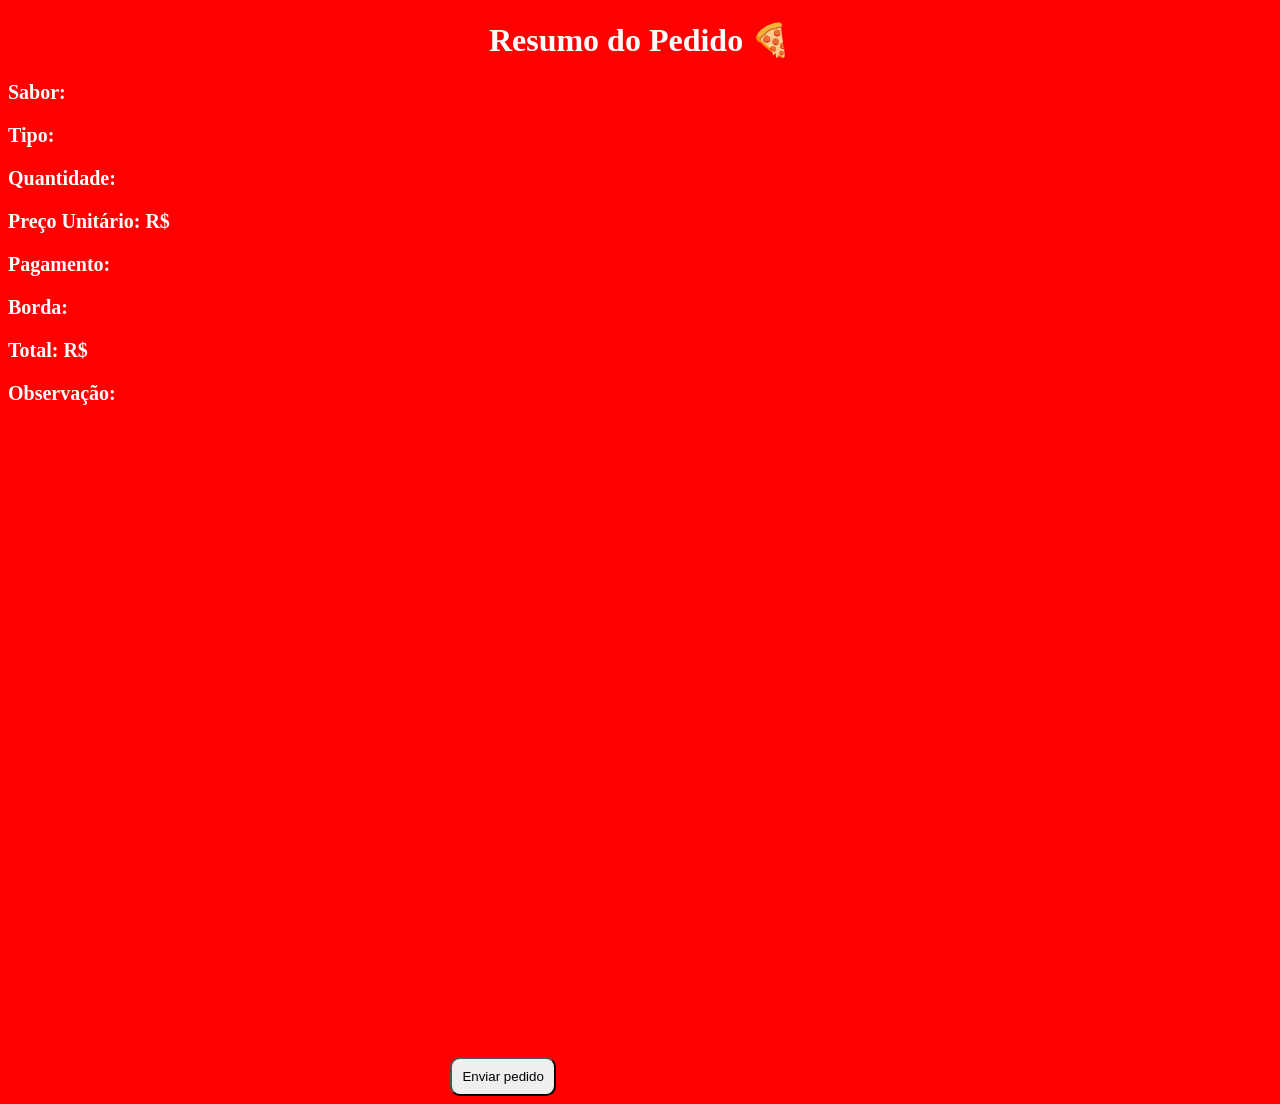
<file: resumo.html>
<!DOCTYPE html>
<html lang="pt-br">

<head>
    <meta charset="UTF-8">
    <meta name="viewport" content="width=device-width, initial-scale=1.0">
    <title>Document</title>
</head>
<style>

    body {

        background-color: red;


    }

    h1 {
        color: white;
    text-align: center;
    }

    p {
         color: white;
         font-size: 20px;
         font-weight: 700;
    }

    button {
        border-radius: 10px;
        padding: 10px;
        margin-top: 50%;
        margin-left: 35%;
    }
</style>

<body>
    <h1>Resumo do Pedido 🍕</h1>

<p><strong>Sabor:</strong> <span id="sabor"></span></p>
<p><strong>Tipo:</strong> <span id="tipo"></span></p>
<p><strong>Quantidade:</strong> <span id="quantidade"></span></p>
<p><strong>Preço Unitário:</strong> R$ <span id="precoUnitario"></span></p>
<p><strong>Pagamento:</strong> <span id="pagamento"></span></p>
<p><strong>Borda:</strong> <span id="bordas"></span></p>
<p><strong>Total:</strong> R$ <span id="total"></span></p>
<p><strong>Observação:</strong> <span id="observacao"></span></p>

<button>Enviar pedido</button>

<script>
    const params = new URLSearchParams(window.location.search);

    const sabor = params.get("sabor");
    const tipo = params.get("tipo");
    const quantidade = Number(params.get("quantidade"));
    const pagamento = params.get("pagamento");
    const bordas = params.get("bordas");
    const observacao = params.get("observacao");

    // Pegando o preço do sabor da pizza
    let precoUnitario = 0;
if (sabor.includes("Grande")) precoUnitario = 60;
if (sabor.includes("Pequena")) precoUnitario = 33;

// PREÇO DA BORDA
let precoBorda = 0;

if (bordas === "queijo 12.00") precoBorda = 12;
if (bordas === "chocolate") precoBorda = 10;
if (bordas === "catupiry") precoBorda = 7;
if (bordas === "cheddar") precoBorda = 7;
if (bordas === "cream cheese") precoBorda = 10;
if (bordas === "cream cheese c/ frango") precoBorda = 15;

// TOTAL CORRETO
const total = (precoUnitario * quantidade) + precoBorda;


    

    document.getElementById("sabor").textContent = sabor;
    document.getElementById("tipo").textContent = tipo;
    document.getElementById("quantidade").textContent = quantidade;
    document.getElementById("precoUnitario").textContent = precoUnitario.toFixed(2);
    document.getElementById("total").textContent = total.toFixed(2);
    document.getElementById("pagamento").textContent = pagamento;
    document.getElementById("bordas").textContent = bordas;
    document.getElementById("observacao").textContent = observacao;
    </script>

</body>

</html>
</file>
<file: styles.css>
body {
    margin: 0;
    min-height: 100vh;

    background-image: url("a moda.png");
    background-size: cover;
    background-position: center;
    background-repeat: no-repeat;
}

header img {
    max-width: 70%;
    display: flex;
    margin: 0 auto;
    border: 1px solid #000;
    border-radius: 100%;
    margin-bottom: 5px;
    margin-top: 5px;


}



main {
    display: flex;
    gap: 20px;
    justify-content: center;
    display: grid;
    grid-template-columns: repeat(2, 1fr); /* 2 colunas */
    text-align: center;
    margin-left: 50px;


}

main a {
     text-decoration: none;
     font-size: 20px;
     color: white;
     font-weight: 900;
     
}


.info,
.ver {
    width: 100px;
    height: 100px;

    border-radius: 12px;
    background: red;
    margin-top: 15px;
    display: flex;
    justify-content: center;
    align-items: center;
    
    
    



}

.horario {
    margin-top: 30px;
    text-align: center;


}



.linha {
    background-color: #000;
}

.horario .semana {
    font-size: 20px;
    line-height: 2, 0;
    color: white;
    background: red;
    border-radius: 10px;
    margin: 5px;
    
    

}

footer {
    font-size: 15px;
    text-align: center;
    background: red;
    padding: 5px;
    margin: 10px 5px;
    border-radius: 10px;
    color: white;
    margin-bottom: 5px;
    
}
</file>
<file: amoda.css>
@import url('https://fonts.googleapis.com/css2?family=Lato:ital,wght@0,100;0,300;0,400;0,700;0,900;1,100;1,300;1,400;1,700;1,900&display=swap');

* {
    margin: 0;
    padding: 0;
    box-sizing: border-box;
    list-style: none;
    font-family: "Montserrat", sans-serif;
}

header {
    font-size: 25px;
    text-align: center;
    margin-top: 25px;
}

body {
    background: red;
}

.cardapio {
    background: #fff;
    border-radius: 20px;
    padding: 10px;
    display: flex;
    align-items: center;
    gap: 20px;
    max-width: 800px;
    margin: 10px 5px 10px 5px;
}

/* imagem à esquerda */
.cardapio img {
    width: 120px;
    height: 120px;
    object-fit: cover;
    border-radius: 15px;

}

/* texto central */
.info {
    flex: 1;

}

.info h3 {
    margin: 0;
    font-size: 15px;
    font-weight: bold;
    white-space: nowrap;
    font-family: "Lato", sans-serif;


}

a {
    text-decoration: none;
    color: #000000;
}

.preco {
    margin: 5px 0px 0px 0px;
    font-weight: 700;
}

.info p {
    margin-top: 8px;
    color: #000000;
    font-size: 14px;
    font-family: "Lato", sans-serif;

}


.chek {
    display: flex;
    align-items: center;
    gap: 8px;
    font-family: "Lato", sans-serif;
}

/* base */
.chek input[type="radio"],
.chek input[type="checkbox"] {
    appearance: none;
    -webkit-appearance: none;
    width: 20px;
    height: 20px;
    border: 2px solid #333;
    border-radius: 50%;
    cursor: pointer;
    position: relative;
}

.chek input[type="radio"]:checked,
.chek input[type="checkbox"]:checked {
    background: transparent;
}

.chek input[type="radio"]:checked::after,
.chek input[type="checkbox"]:checked::after {
    content: "✓";
    color: #ec0707;
    font-size: 14px;
    font-weight: bold;
    position: absolute;
    top: 50%;
    left: 50%;
    transform: translate(-50%, -55%);
    

}


.finalizar {
    border: 0;
    background: white;
    margin: 40px 10px 10px 10px;
    border-radius: 10px;
    padding: 30px;

    display: flex;
    flex-wrap: wrap;

    justify-content: space-between;
    /* esquerda horizontal */
    align-items: flex-start;
    /* esquerda vertical */
    text-align: left;
}



.qtd {
    width: 28%;
    font-weight: bold;
    margin-bottom: 20px;


}

.qty {



    width: 35%;
    font-weight: bold;
    margin: 20px;
    background: #f10707;
    display: inline-flex;
    justify-content: space-around;
    align-items: center;
    min-width: 60px;
    border-radius: 20px;
    overflow: hidden;
    height: 35px;


}

.qty button {
    flex: 1;                
    height: 100%;
    background: transparent;
    border: none;
    display: flex;
    align-items: center;
    justify-content: center; 
    font-size: 20px;
    cursor: pointer;

   
}





.chek1 {
    width: 50%;
    

}

.chek {
    display: flex;
    align-items: center;
    justify-content: flex-start;
    gap: 20px;
    justify-content: flex-start;
    /* esquerda horizontal */
    align-items: flex-start;
    /* esquerda vertical */
    margin: 10px;

}

.seta {
    position: fixed;
    /* fixa na tela */
    top: 16px;
    /* altura do header */
    background: #ff9800;
    padding: 6px 8px;
    border-radius: 50%;
    text-decoration: none;
    z-index: 1000;

}

.seta.esquerda {
    left: 10px;
    /* esquerda da tela */
}

.seta.direita {
    right: 10px;
    /* direita da tela */
}

.seta i {
    color: #fff;
    font-size: 22px;
}

textarea {
    margin-top: 10px;
    border-radius: 5px;
    margin-left: 5px;
    min-width: 50%;
    padding: 2px;
    
    
}

label {
    font-size: 15px;
    font-weight: 900;
    min-width: 100px;
    

}

.btn-fixo {
    position: fixed;
    bottom: 20px;
    right: 20px;
    padding: 10px 20px;
    border-radius: 10px;
    background: #ff9800;
}

.selecione {
    display: flex;
    flex-direction: column;
    gap: 8px; 
    width: 200px; 
}

.linha {
    display: flex;
    align-items: center;
    justify-content: space-between;
    margin: 3px 0px 0px 5px;
}

select {
    width: 200px;
    padding: 6px;
    border-radius: 5px;
}
</file>
<file: esfihasPedir.css>
* {
    margin: 0;
    padding: 0;
    box-sizing: border-box;
    list-style: none;
    font-family: "Montserrat", sans-serif;
}

header {
    font-size: 25px;
    text-align: center;
    margin-top: 25px;
}

body {
    background: red;
}

.cardapio {
    background: #fff;
    border-radius: 20px;
    padding: 10px;
    display: flex;
    align-items: center;
    gap: 20px;
    max-width: 800px;
    margin: 10px 5px 10px 5px;
}

/* imagem à esquerda */
.cardapio img {
    width: 120px;
    height: 120px;
    object-fit: cover;
    border-radius: 15px;

}




.info h3 {
    margin: 10px;
    font-size: 15px;
    font-weight: bold;
    white-space: nowrap;
    font-family: "Lato", sans-serif;


}

a {
    text-decoration: none;
    color: #000000;
    
}

.preco {
    margin: 5px 0px 0px 0px;
    font-weight: 700;
}

.info {
    margin-top: 10px;
    color: #000000;
    font-size: 14px;
     font-family: 'Poppins', sans-serif;
       flex: 1;

}

ul {
    list-style: none;
    padding: 0;

}

li {
    display: flex;
    justify-content: space-between;
    /* texto à esquerda, input à direita */
    align-items: center;
    margin-bottom: 8px;
    font-size: 15px;
     font-weight: bold;
    
}

input.qtd {
    width: 30px;
    text-align: center;
    
}

.qtd {
    font-family: 'Poppins', sans-serif;
    font-size: 15px;
    font-weight: 500;
}

button {
    bottom: 20px;
    right: 20px;
    padding: 10px 20px;
    border-radius: 10px;
    background: #ff9800;
}



.total {

    margin: 30px 0px 0px 12px;
    font-size: 18px;
    font-weight: 700;
}




.seta {
    position: fixed;
    /* fixa na tela */
    top: 16px;
    /* altura do header */
    background: #ff9800;
    padding: 6px 8px;
    border-radius: 50%;
    text-decoration: none;
    z-index: 1000;

}

.seta.esquerda {
    
    left: 10px;  
    font-size: 15px; 
    /* esquerda da tela */
}

.seta.direita {
    
    right: 10px;
    color: white;
    font-size: 15px;

    /* direita da tela */
}

.seta i {
    color: #fff;
    
}

textarea {
    margin-top: 10px;
    border-radius: 5px;
    margin-left: 5px;
    min-width: 50%;
    padding: 2px;


}

label {
    font-size: 15px;
    font-weight: 900;
    min-width: 100px;


}

.btn-fixo {
    position: fixed;
    bottom: 20px;
    right: 20px;
    padding: 10px 20px;
    border-radius: 10px;
    background: #ff9800;
}

.selecione {
    display: flex;
    flex-direction: column;
    gap: 8px;
    width: 200px;
}

.linha {
    display: flex;
    align-items: center;
    justify-content: space-between;
    margin: 3px 0px 0px 5px;
}

select {
    width: 200px;
    padding: 6px;
    border-radius: 5px;
}
</file>
<file: cardapio.css>
@import url('https://fonts.googleapis.com/css2?family=Lato:ital,wght@0,100;0,300;0,400;0,700;0,900;1,100;1,300;1,400;1,700;1,900&family=Montserrat:ital,wght@0,100..900;1,100..900&display=swap');

 *{
 margin: 0;
    padding: 0;
    box-sizing: border-box;
    list-style: none;
    font-family: "Montserrat", sans-serif;
}

header {
    font-size: 25px;
    text-align: center;
    margin-top: 25px;
}
body {
    background: #d10000; /* fundo vermelho */
    font-family: Arial, sans-serif;
}

.cardapio {
    background: #fff;
    border-radius: 20px;
    padding: 10px;
    display: flex;
    align-items: center;
    gap: 20px;
    max-width: 800px;
    margin: 10px 5px 10px 5px;
}

/* imagem à esquerda */
.cardapio img {
    width: 120px;
    height: 120px;
    object-fit: cover;
    border-radius: 15px;
}

/* texto central */
.info {
    flex: 1;
}

.info h3 {
    margin: 0;
    font-size: 15px;
    font-weight: bold;
    white-space: nowrap;
    
    
}

.info p {
    margin-top: 8px;
    color: #000000;
    font-size: 14px;
     
}

a {
    text-decoration: none; 
    color: inherit;  
    display: inline-block;      
}


/* preço à direita */
.preco {
    font-size: 14px;
    font-weight: bold;
    white-space: nowrap;
    display: flex;
    flex-direction: column; 
    gap: 8px; 
}
 .seta {
    position: fixed;        /* fixa na tela */
    top: 16px;              /* altura do header */
    background: #ff9800;
    padding: 6px 8px;
    border-radius: 50%;
    text-decoration: none;
    z-index: 1000;
    
}

.seta.esquerda {
    left: 16px;  
    font-size: 15px; 
    color: #fff;          /* esquerda da tela */
}

.seta.direita {
    right: 16px;
    color: white;
    font-size: 15px;
               /* direita da tela */
}
</file>
<file: esfihas.css>
* {
    margin: 0;
}

 

header {
    font-size: 25px;
    text-align: center;
    margin-top: 25px;
}
body {
    background: #d10000; /* fundo vermelho */
    font-family: Arial, sans-serif;
}

.cardapio {
    background: #fff;
    border-radius: 20px;
    padding: 10px;
    display: flex;
    align-items: center;
    gap: 20px;
    max-width: 800px;
    margin: 10px 5px 10px 5px;
}

/* imagem à esquerda */
.cardapio img {
    width: 120px;
    height: 120px;
    object-fit: cover;
    border-radius: 15px;
    
}

a {
    text-decoration: none;
    color: black;
}

/* texto central */
.info {
    flex: 1;
}

.info h3 {
    margin: 0;
    font-size: 15px;
    font-weight: bold;
    white-space: nowrap;
    
    
}

.info p  {
    margin-top: 8px;
   font-size: 14px;
    
}

li {
      list-style: none;
}

/* preço à direita */
.preco {
    font-size: 16px;
    font-weight: bold;
    white-space: nowrap;
    display: flex;
    flex-direction: column; 
    gap: 8px; 
}
 
 .seta {
    position: fixed;        /* fixa na tela */
    top: 16px;              /* altura do header */
    background: #ff9800;
    padding: 6px 8px;
    border-radius: 50%;
    text-decoration: none;
    z-index: 1000;
    
}

.seta.esquerda {
    left: 10px;             /* esquerda da tela */
}

.seta.direita {
    right: 10px; 
               /* direita da tela */
}

.seta i {
    color: #fff;
    font-size: 22px;
}
</file>
